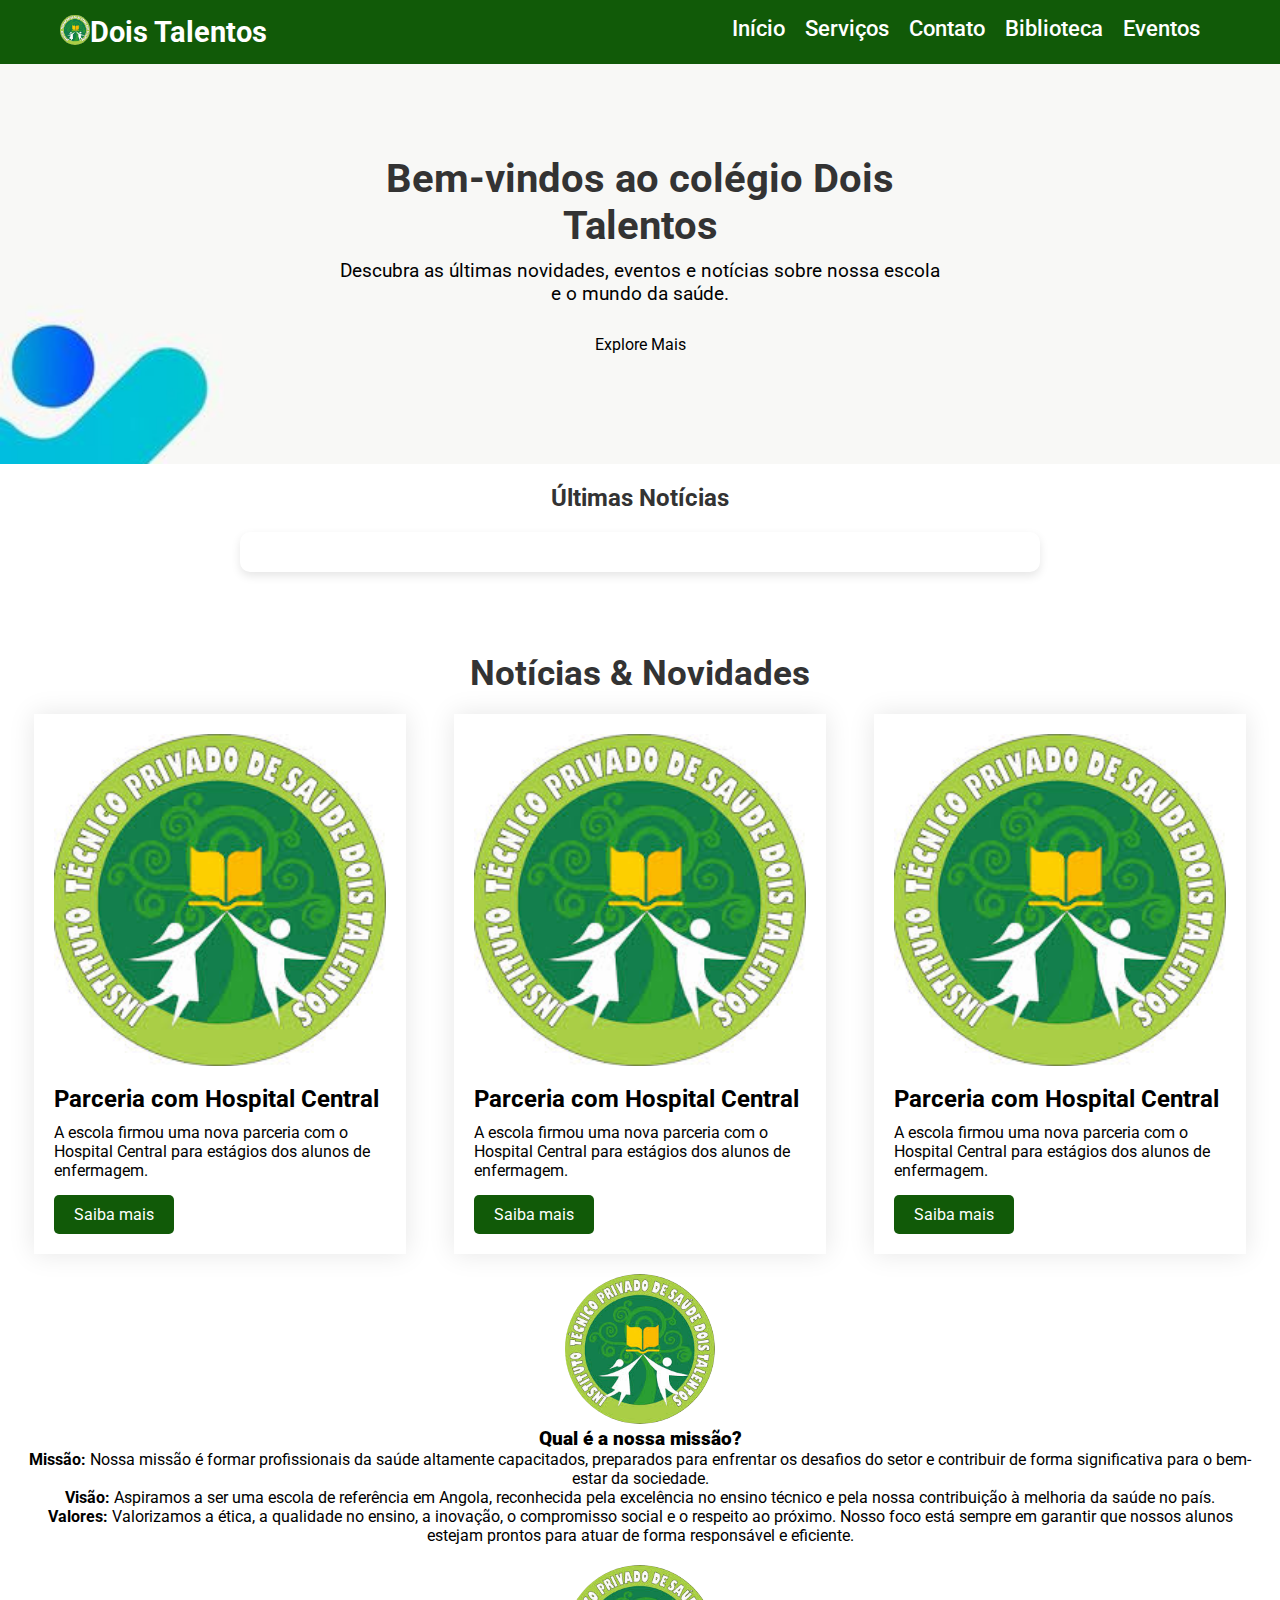
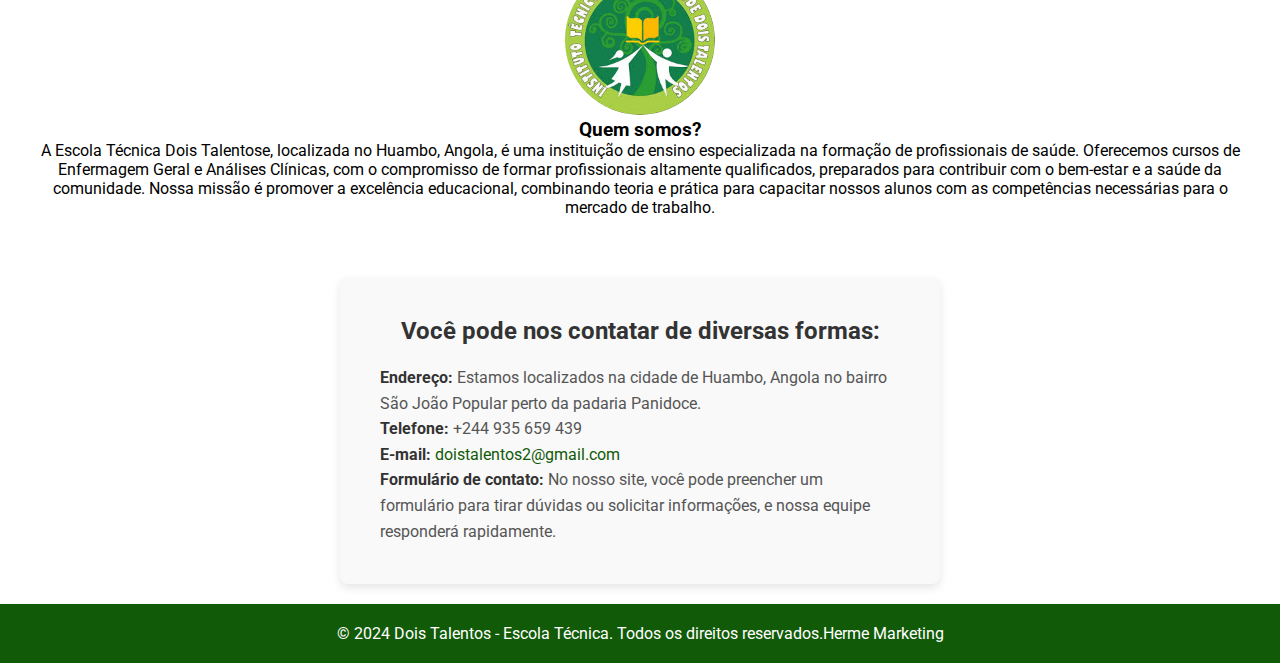
<file: index.html>
<!DOCTYPE html>
<html lang="pt-BR">
<head>
    <meta charset="UTF-8">
    <meta name="viewport" content="width=device-width, initial-scale=1.0">
    <link rel="stylesheet" href="styles.css">
    <link rel="stylesheet" href="script.js">
    <title>Dois Talentos - Escola Técnica</title>
    <link rel="stylesheet" href="https://cdnjs.cloudflare.com/ajax/libs/font-awesome/6.0.0-beta3/css/all.min.css">
</head>
<body>
    <header>
        <div class="header-container">
            <div class="logoRD">
            <div class="logo">
                <a href="index.html"><img class="logo1" src="img/download.jfif" alt=""></a><h1>Dois Talentos</h1></div>
                <i class="fa-solid fa-bars" id="openmenu" onclick="openmenu()"></i>
                
                
                
            </div>
            <nav>
                <ul>
                    <li><a href="#">Início</a></li>
                    <li><a href="serviços.html">Serviços</a></li>
                    <li><a href="contato.html">Contato</a></li>
                    <li><a href="biblioteca.html">Biblioteca</a></li>
                    <li><a href="portofolio.html">Eventos</a></li>
                    <a href="login-portal.html" class="btn-entrar">Portal</a>
                    <div>
                     <i class="fa-solid fa-circle-xmark" id="close"  onclick="closemenu()" ></i>
                    </div>
                </ul>
            </nav>
        </div>
    </header>

    <section id="destaque" class="section-destaque">
        <div class="destaque-content">
            <h2>Bem-vindos ao colégio Dois Talentos</h2>
            <p>Descubra as últimas novidades, eventos e notícias sobre nossa escola e o mundo da saúde.</p>
            <button id="exploreButton">Explore Mais</button>
        </div>
    </section>
    <main><h2 style="text-align: center;">Últimas Notícias</h2>
        <a href="contato.html"><section id="news-section">
            
            <!-- As notícias adicionadas serão exibidas aqui -->
            <div id="news-container"></div>
        </section></a>
    </main>
    
    <section id="novidades" class="section-novidades">
        <h2>Notícias & Novidades</h2>
        <div class="novidades-container">
            
            <article class="novidade-item">
                <img src="img/download.jfif" alt="Notícia 1">
                <h3>Parceria com Hospital Central</h3>
                <p>A escola firmou uma nova parceria com o Hospital Central para estágios dos alunos de enfermagem.</p>
                <a href="#" class="button-leia-mais">Saiba mais</a>
            </article>
            <article class="novidade-item">
                <img src="img/download.jfif" alt="Notícia 2">
                <h3>Parceria com Hospital Central</h3>
                <p>A escola firmou uma nova parceria com o Hospital Central para estágios dos alunos de enfermagem.</p>
                <a href="#" class="button-leia-mais">Saiba mais</a>
            </article>
            <article class="novidade-item">
              <img src="img/download.jfif" alt="Notícia 2">
              <h3>Parceria com Hospital Central</h3>
              <p>A escola firmou uma nova parceria com o Hospital Central para estágios dos alunos de enfermagem.</p>
              <a href="#" class="button-leia-mais">Saiba mais</a>
          </article>
          
            <article class="ser-item">
                <img class="ser-item-img" src="img/download.jfif" alt="Notícia 3">
                <h3><strong> Qual é a nossa missão?</strong></h3>
                <p><strong>Missão:</strong> Nossa missão é formar profissionais da saúde altamente capacitados, preparados para enfrentar os desafios do setor e contribuir de forma significativa para o bem-estar da sociedade.</P>

                    <p><strong>Visão:</strong> Aspiramos a ser uma escola de referência em Angola, reconhecida pela excelência no ensino técnico e pela nossa contribuição à melhoria da saúde no país.</p>
                    
                    <P><strong>Valores:</strong> Valorizamos a ética, a qualidade no ensino, a inovação, o compromisso social e o respeito ao próximo. Nosso foco está sempre em garantir que nossos alunos estejam prontos para atuar de forma responsável e eficiente.
                    
                    </p>
                
            </article>
            <article class="ser-item">
                <img class="ser-item-img" src="img/download.jfif" alt="Notícia 3">
                <h3>Quem somos?</h3>
                <p > A Escola Técnica Dois Talentose, localizada no Huambo, Angola, é uma instituição de ensino especializada na formação de profissionais de saúde. Oferecemos cursos de Enfermagem Geral e Análises Clínicas, com o compromisso de formar profissionais altamente qualificados, preparados para contribuir com o bem-estar e a saúde da comunidade. Nossa missão é promover a excelência educacional, combinando teoria e prática para capacitar nossos alunos com as competências necessárias para o mercado de trabalho.

                </p>
                
            </article>
        </div>
    </section>
    
    <section class="contact-section">
        <h2>Você pode nos contatar de diversas formas:</h2>
        
        <div class="contact-info">
            <p><strong>Endereço:</strong> Estamos localizados na cidade de Huambo, Angola no bairro São João Popular perto da padaria Panidoce.</p>
            <p><strong>Telefone:</strong> +244 935 659 439</p>
            <p><strong>E-mail:</strong> <a href="mailto:doistalentos2@gmail.com">doistalentos2@gmail.com</a></p>
            <p><strong>Formulário de contato:</strong> No nosso site, você pode preencher um formulário para tirar dúvidas ou solicitar informações, e nossa equipe responderá rapidamente.</p>
          </div>
      </section>

    <footer>
        <p>&copy; 2024 Dois Talentos - Escola Técnica. Todos os direitos reservados.Herme Marketing</p>
    </footer>
        <script src="script.js"></script>
  
<script src="admin.js"></script>
</body>
</html>
</file>
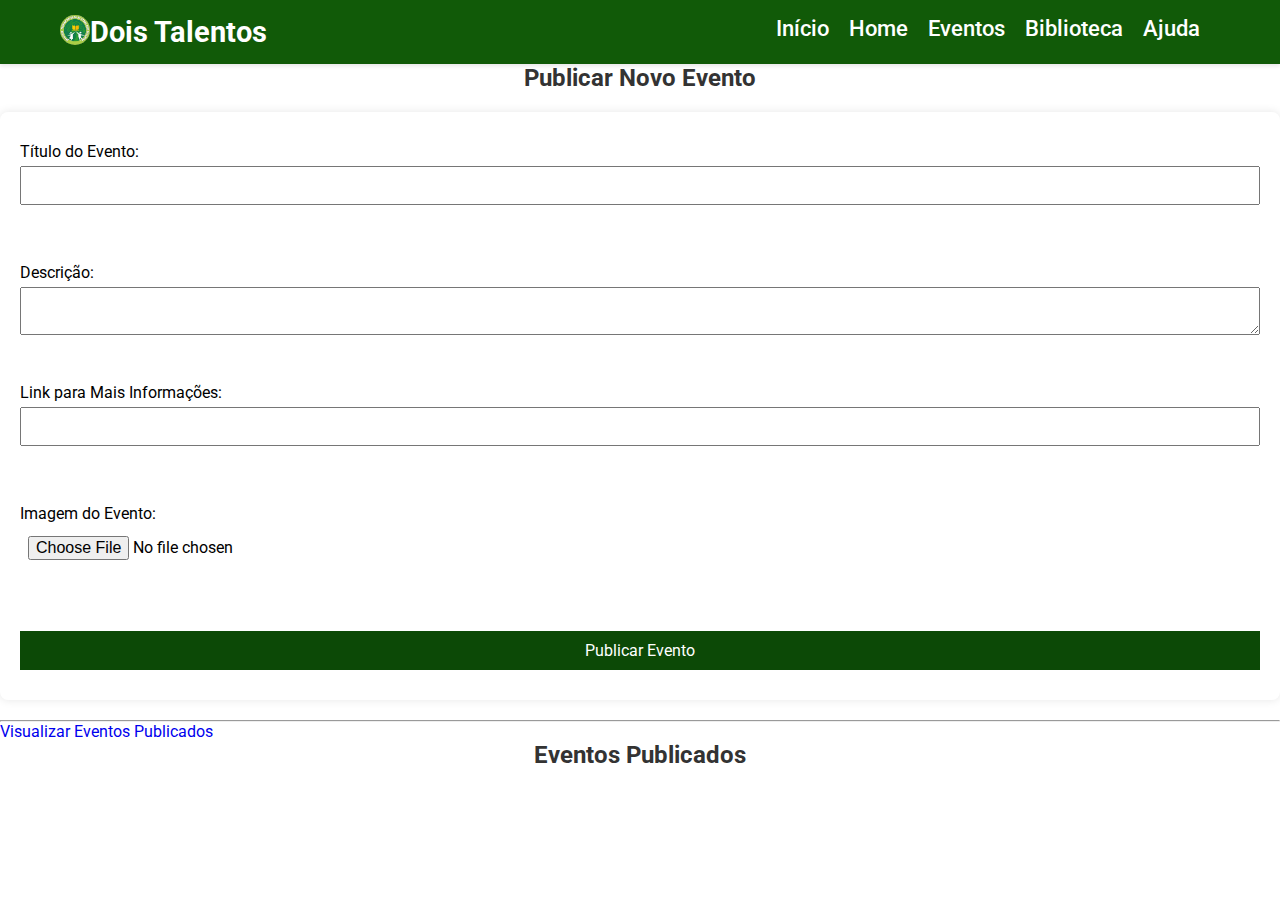
<file: admin-eventos.html>
<!DOCTYPE html>
<html lang="pt-br">
<head>
    <meta charset="UTF-8">
    <meta name="viewport" content="width=device-width, initial-scale=1.0">
    
    <link rel="stylesheet" href="styles.css">
    <title>Publicar Evento</title>
</head>
<body>
    <header>
        <div class="header-container">
            <div class="logoRD">
            <div class="logo">
                <a href="index.html"><img class="logo1" src="img/download.jfif" alt=""></a><h1>Dois Talentos</h1></div>
                <i class="fa-solid fa-bars" id="openmenu" onclick="openmenu()"></i>
                
                
                
            </div>
            <nav>
                <ul>
                    <li><a href="admin.html">Início</a></li>
                    <li><a href="index.html">Home</a></li>
                    <li><a href="portofolio.html">Eventos</a></li>
                    <li><a href="biblioteca.html">Biblioteca</a></li>
                    <li><a href="https://herme07.github.io/hermemarketing.ao/contato.html">Ajuda</a></li>
                    <a href="login-portal.html" class="btn-entrar">Portal</a>
                    <div>
                     <i class="fa-solid fa-circle-xmark" id="close"  onclick="closemenu()" ></i>
                    </div>
                </ul>
            </nav>
        </div>
    </header>


    <h2>Publicar Novo Evento</h2>
    <form id="eventoForm">
        <label for="titulo">Título do Evento:</label>
        <input type="text" id="titulo" name="titulo" required><br><br>

        <label for="descricao">Descrição:</label>
        <textarea id="descricao" name="descricao" required></textarea><br><br>

        <label for="link">Link para Mais Informações:</label>
        <input type="url" id="link" name="link" required><br><br>

        <label for="image">Imagem do Evento:</label>
        <input type="file" id="image" accept="image/*"><br><br>

        <button type="submit">Publicar Evento</button>
    </form>

    <hr>
    <a href="portofolio.html" class="Acessar">Visualizar Eventos Publicados</a>
    <h2>Eventos Publicados</h2>
    <section class="eventos-container" id="eventosContainer"></section>

    <script>
        document.getElementById('eventoForm').addEventListener('submit', function(event) {
            event.preventDefault();

            const titulo = document.getElementById('titulo').value;
            const descricao = document.getElementById('descricao').value;
            const link = document.getElementById('link').value;
            const imageInput = document.getElementById('image');

            const reader = new FileReader();
            reader.onload = function() {
                const imageData = reader.result;
                const evento = { titulo, descricao, link, image: imageData };

                let eventos = JSON.parse(localStorage.getItem('eventos')) || [];
                eventos.push(evento);
                localStorage.setItem('eventos', JSON.stringify(eventos));

                document.getElementById('eventoForm').reset();
                alert('Evento publicado com sucesso!');
            };

            if (imageInput.files.length > 0) {
                reader.readAsDataURL(imageInput.files[0]);
            } else {
                alert("Por favor, adicione uma imagem.");
            }
        });
        function exibirEventos() {
            const eventosContainer = document.getElementById('eventosContainer');
            const eventos = JSON.parse(localStorage.getItem('eventos')) || [];

            eventosContainer.innerHTML = ''; // Limpa a lista antes de exibir

            eventos.forEach((evento, index) => {
                const eventoDiv = document.createElement('div');
                eventoDiv.classList.add('eventos-item');

                // Monta o HTML do evento
                eventoDiv.innerHTML = `
                    <img src="${evento.image}" alt="Imagem do Evento">
                    <h3>${evento.titulo}</h3>
                    <p>${evento.descricao}</p>
                    <a href="${evento.link}" target="_blank" class="button-leia-mais">Leia Mais</a>
                    <br><br>
                    <button class="remove-btn" onclick="removerEvento(${index})">Remover</button>
                `;

                eventosContainer.appendChild(eventoDiv);
            });
        }

        // Função para remover um evento
        function removerEvento(index) {
            let eventos = JSON.parse(localStorage.getItem('eventos')) || [];
            eventos.splice(index, 1);
            localStorage.setItem('eventos', JSON.stringify(eventos));
            exibirEventos(); // Atualiza a lista após a remoção
        }

        document.addEventListener('DOMContentLoaded', exibirEventos);
    </script>

</body>
</html>
</file>
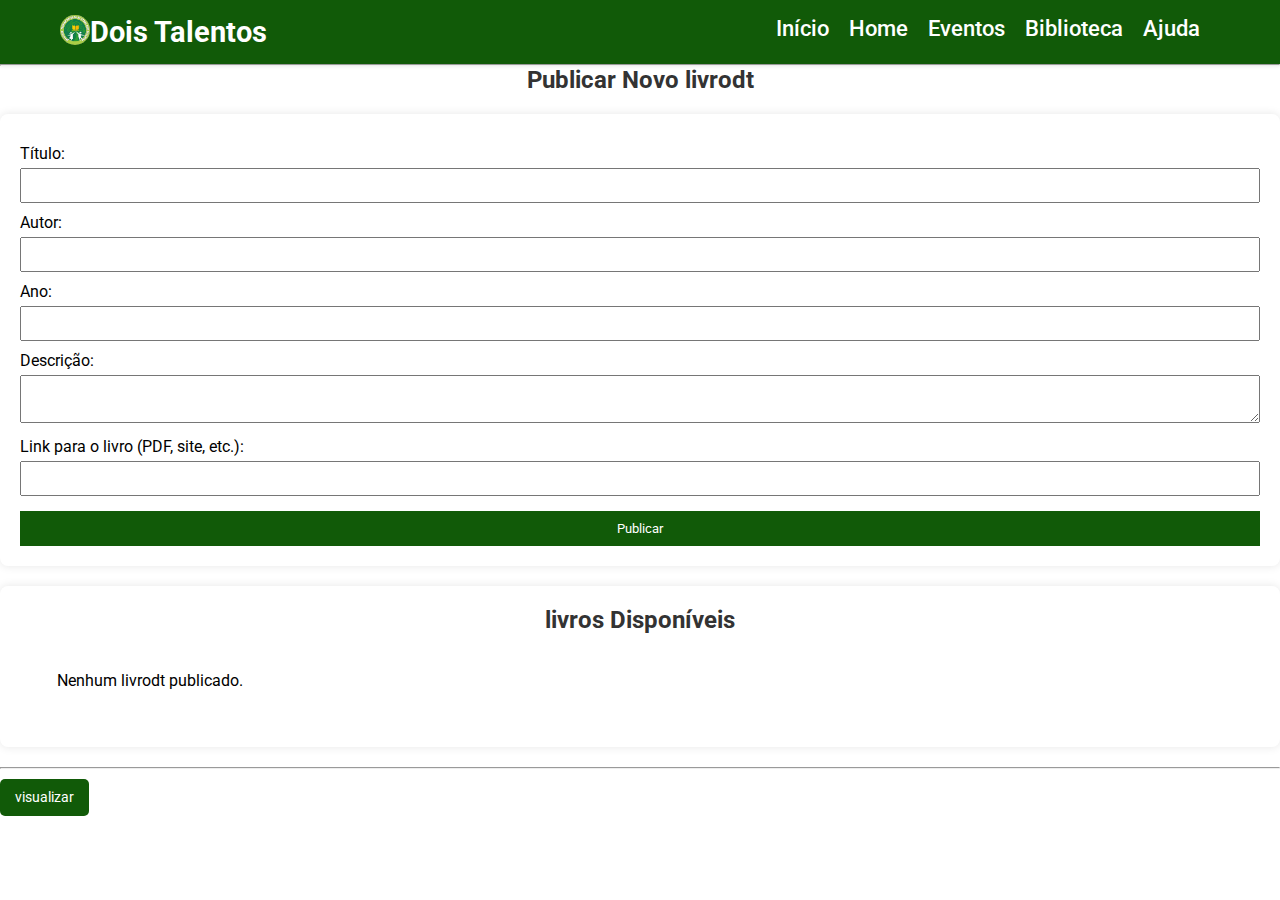
<file: admin-livros.html>
<!DOCTYPE html>
<html lang="pt-br">
<head>
    <meta charset="UTF-8">
    <meta name="viewport" content="width=device-width, initial-scale=1.0">
    <link rel="stylesheet" href="bl.css"> <link rel="stylesheet" href="https://cdnjs.cloudflare.com/ajax/libs/font-awesome/6.0.0-beta3/css/all.min.css">
    
    <title>Admin I.T.P.S</title>
    
</head>
<body>
    <header>
        <div class="header-container">
            <div class="logoRD">
            <div class="logo">
                <a href="index.html"><img class="logo1" src="img/download.jfif" alt=""></a><h1>Dois Talentos</h1></div>
                <i class="fa-solid fa-bars" id="openmenu" onclick="openmenu()"></i>
                
                
                
            </div>
            <nav>
                <ul>
                    <li><a href="admin.html">Início</a></li>
                    <li><a href="index.html">Home</a></li>
                    <li><a href="portofolio.html">Eventos</a></li>
                    <li><a href="biblioteca.html">Biblioteca</a></li>
                    <li><a href="https://herme07.github.io/hermemarketing.ao/contato.html">Ajuda</a></li>
                    
                    <div>
                     <i class="fa-solid fa-circle-xmark" id="close"  onclick="closemenu()" ></i>
                    </div>
                </ul>
            </nav>
        </div>
    </header>



    <hr>
    <h2>Publicar Novo livrodt</h2>
    <form id="bookdtForm">
        <label for="titulo">Título:</label>
        <input type="text" id="titulo" name="titulo" required>

        <label for="autor">Autor:</label>
        <input type="text" id="autor" name="autor" required>

        <label for="ano">Ano:</label>
        <input type="text" id="ano" name="ano" required>

        <label for="descricao">Descrição:</label>
        <textarea id="descricao" name="descricao" required></textarea>

        <label for="link">Link para o livro (PDF, site, etc.):</label>
        <input type="url" id="link" name="link">

        <button type="submit">Publicar</button>
    </form>
    <section id="bookdtList">
        <h2>livros Disponíveis</h2>
        <div id="bookdts"></div>
        
    </section>
  
    <hr>
    <a href="index.html" class="acessar">visualizar</a>


    <script>
        let ul = document.querySelector(`ul`)
function openmenu(){
   ul.classList.add(`open`)
}
function closemenu(){
   ul.classList.remove(`open`)
}
  
      document.getElementById("bookdtForm").addEventListener("submit", function (event) {
    event.preventDefault();

    // Captura os dados do formulário
    const titulo = document.getElementById("titulo").value;
    const autor = document.getElementById("autor").value;
    const ano = document.getElementById("ano").value;
    const descricao = document.getElementById("descricao").value;
    const link = document.getElementById("link").value;

    // Cria um objeto de livrodt
    const novolivrodt = { titulo, autor,ano, descricao, link };

    // Carrega a lista de livrodts do localStorage ou inicia uma nova lista
    let livrodts = JSON.parse(localStorage.getItem("livrodts")) || [];

    // Adiciona o novo livrodt à lista e salva no localStorage
    livrodts.push(novolivrodt);
    localStorage.setItem("livrodts", JSON.stringify(livrodts));

    // Limpa o formulário e exibe uma mensagem de sucesso
    document.getElementById("bookdtForm").reset();
    alert("livrodt publicado com sucesso!");
});
document.addEventListener("DOMContentLoaded", function () {
    renderbookdts();

    // Função para renderizar os livrodts com botões de remoção
    function renderbookdts() {
        // Limpa a lista para evitar duplicações ao renderizar
        const bookdtsContainer = document.getElementById("bookdts");
        bookdtsContainer.innerHTML = "";

        // Carrega os livrodts do localStorage
        const livrodts = JSON.parse(localStorage.getItem("livrodts")) || [];

        if (livrodts.length === 0) {
            bookdtsContainer.innerHTML = "<p>Nenhum livrodt publicado.</p>";
        } else {
            // Cria o HTML para cada livrodt com um botão de remoção
            livrodts.forEach((livrodt, index) => {
                const bookdtDiv = document.createElement("div");
                bookdtDiv.classList.add("livrodt");

                bookdtDiv.innerHTML = `
                <div class="livro-item">
                    <h3>${livrodt.titulo}</h3>
                    <p><strong>Autor:</strong> ${livrodt.autor}</p>
                    <p><strong>Descrição:</strong> ${livrodt.descricao}</p>
                    <p>...</p>
                    ${livrodt.link ? `<p><a href="${livrodt.link}" class="acessar" target="_blank">Acessar livrodt</a></p>` : ""}
                    <button class="remove-btn" onclick="removebookdt(${index})">Remover</button>
                    <hr>
                    </div>
                `;

                bookdtsContainer.appendChild(bookdtDiv);
            });
        }
    }

    // Função para remover um livrodt pelo índice
    window.removebookdt = function (index) {
        let livrodts = JSON.parse(localStorage.getItem("livrodts")) || [];

        // Remove o livrodt do array e atualiza o localStorage
        livrodts.splice(index, 1);
        localStorage.setItem("livrodts", JSON.stringify(livrodts));

        // Renderiza novamente os livrodts atualizados
        renderbookdts();
        alert("livrodt removido com sucesso!");
    };
});

    </script>

</body>
</html>
</file>
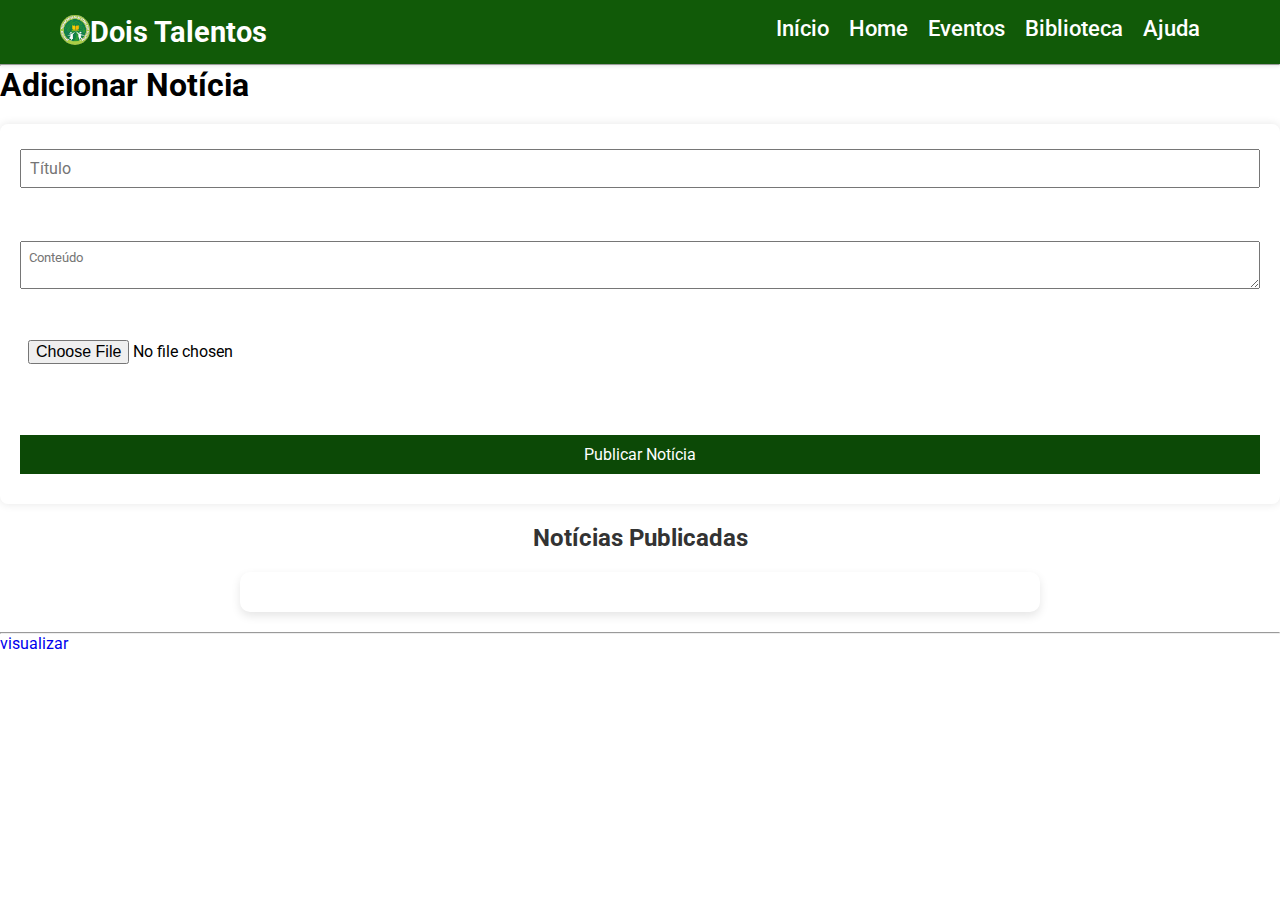
<file: admin-noticia.html>
<!DOCTYPE html>
<html lang="pt-br">
<head>
    <meta charset="UTF-8">
    <meta name="viewport" content="width=device-width, initial-scale=1.0">
    <link rel="stylesheet" href="styles.css"> <link rel="stylesheet" href="https://cdnjs.cloudflare.com/ajax/libs/font-awesome/6.0.0-beta3/css/all.min.css">
    <title>Admin I.T.P.S</title>
    
</head>
<body>
    <header>
        <div class="header-container">
            <div class="logoRD">
            <div class="logo">
                <a href="index.html"><img class="logo1" src="img/download.jfif" alt=""></a><h1>Dois Talentos</h1></div>
                <i class="fa-solid fa-bars" id="openmenu" onclick="openmenu()"></i>
                
                
                
            </div>
            <nav>
                <ul>
                    <li><a href="admin.html">Início</a></li>
                    <li><a href="index.html">Home</a></li>
                    <li><a href="portofolio.html">Eventos</a></li>
                    <li><a href="biblioteca.html">Biblioteca</a></li>
                    <li><a href="https://herme07.github.io/hermemarketing.ao/contato.html">Ajuda</a></li>
                    <a href="login-portal.html" class="btn-entrar">Portal</a>
                    <div>
                     <i class="fa-solid fa-circle-xmark" id="close"  onclick="closemenu()" ></i>
                    </div>
                </ul>
            </nav>
        </div>
    </header>


    <hr>

    <h1>Adicionar Notícia</h1>
    <form id="noticiaform">
        <input type="text" id="title" placeholder="Título" required><br><br>
        <textarea id="content" placeholder="Conteúdo" required></textarea><br><br>
        <input type="file" id="image" accept="image/*"><br><br>
        <button type="submit">Publicar Notícia</button>
    </form>

    <h2>Notícias Publicadas</h2>
    <div class="news-section" id="news-section"></div>
    <hr>
     <a href="index.html">visualizar</a>

    <script src="admin.js">
      
    </script>

</body>
</html>
</file>
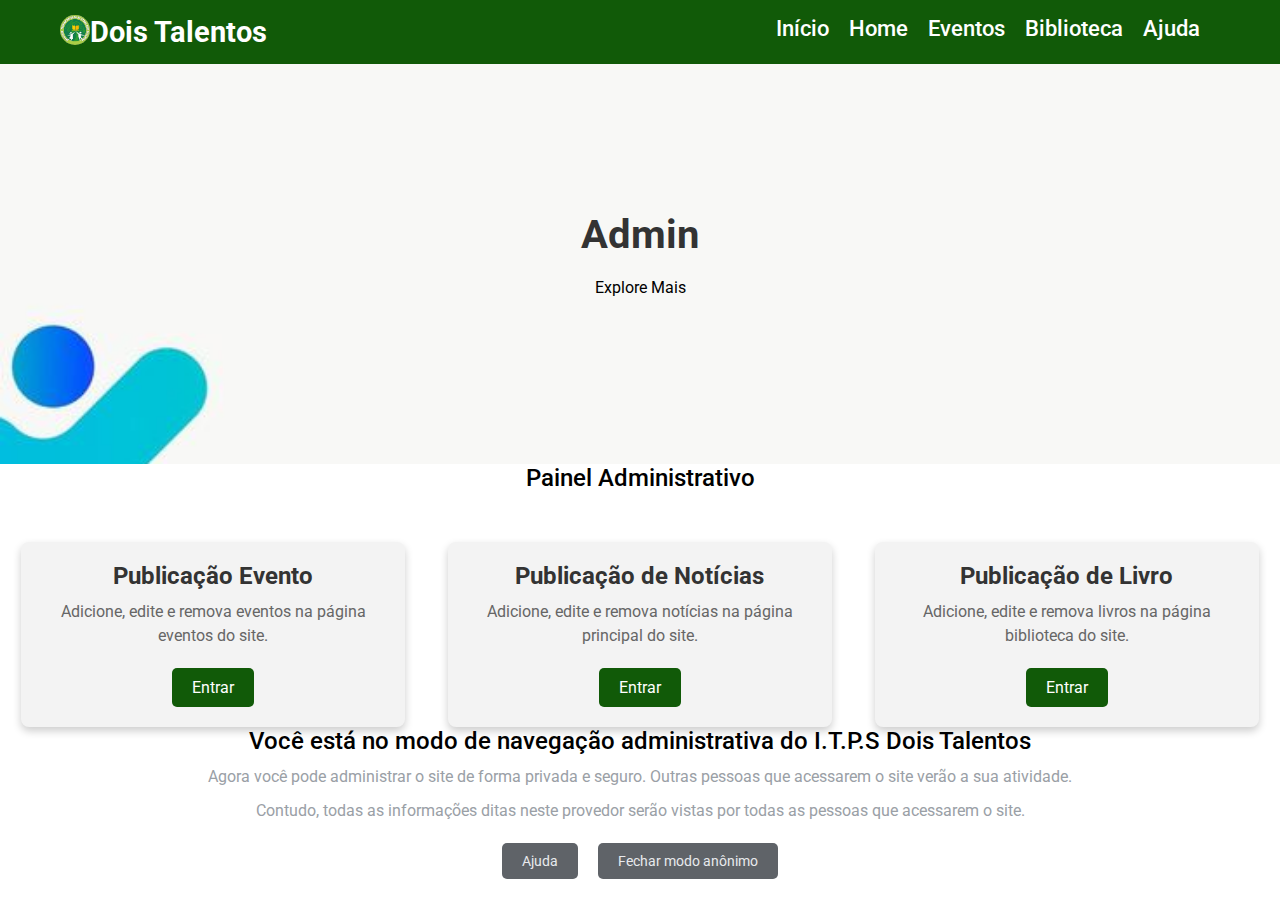
<file: admin.html>
<!DOCTYPE html>
<html lang="pt-br">
<head>
    <meta charset="UTF-8">
    <meta name="viewport" content="width=device-width, initial-scale=1.0">
    <link rel="stylesheet" href="https://cdnjs.cloudflare.com/ajax/libs/font-awesome/6.0.0-beta3/css/all.min.css">
    <link rel="stylesheet" href="styles.css">
    <title>Admin I.T.P.S</title>
    
</head>
<body>
    <header>
        <div class="header-container">
            <div class="logoRD">
            <div class="logo">
                <a href="index.html"><img class="logo1" src="img/download.jfif" alt=""></a><h1>Dois Talentos</h1></div>
                <i class="fa-solid fa-bars" id="openmenu" onclick="openmenu()"></i>
                
                
                
            </div>
            <nav>
                <ul>
                    <li><a href="admin.html">Início</a></li>
                    <li><a href="index.html">Home</a></li>
                    <li><a href="portofolio.html">Eventos</a></li>
                    <li><a href="biblioteca.html">Biblioteca</a></li>
                    <li><a href="https://herme07.github.io/hermemarketing.ao/contato.html">Ajuda</a></li>
                    <a href="login-portal.html" class="btn-entrar">Portal</a>
                    <div>
                     <i class="fa-solid fa-circle-xmark" id="close"  onclick="closemenu()" ></i>
                    </div>
                </ul>
            </nav>
        </div>
    </header>

    <section id="destaque" class="section-destaque">
        <div class="destaque-content">
            <h2>Admin</h2>
    
            <button id="exploreButton">Explore Mais</button>
        </div>
    </section>
    <div class="container">
        

    <h1 style="text-align: center;">Painel Administrativo</h1>
    <div class="container-link-card">
         <!-- Primeiro link card -->
         <div class="link-card">
            <h2>Publicação Evento</h2>
            <p>Adicione, edite e remova eventos na página eventos do site.</p>
            <a href="admin-eventos.html">Entrar</a>
        </div>

        <!-- Segundo link card -->
        <div class="link-card">
            <h2>Publicação de Notícias</h2>
            <p>Adicione, edite e remova notícias na página principal do site.</p>
            <a href="admin-noticia.html">Entrar</a>
        </div>

        <!-- Terceiro link card -->
        <div class="link-card">
            <h2>Publicação de Livro</h2>
            <p>Adicione, edite e remova livros na página biblioteca do site.</p>
            <a href="admin-livros.html">Entrar</a>
        </div>

    </div>
        
        <!-- Mensagem informativa -->
        <h1>Você está no modo de navegação administrativa do I.T.P.S Dois Talentos</h1>
        <p>Agora você pode administrar o site  de forma privada e seguro. Outras pessoas que acessarem o site verão a sua atividade.</p>
        <p>Contudo, todas as informações ditas neste provedor serão vistas por todas as pessoas que acessarem o site.</p>
        
        <!-- Botões de navegação simulada -->
        <div class="button-container">
            <a href="#" class="button">Ajuda</a>
            <a href="#" class="button">Fechar modo anônimo</a>
        </div>
    </div>

    <script src="admin.js">
      
    </script>
        <style>
                    .icon {
            font-size: 100px;
            color: #5f6368;
            margin-bottom: 20px;
        }

        /* Títulos e texto */
        h1 {
            text-align: center;
            font-size: 24px;
            font-weight: 500;
            color: black;
            margin: 0;
        }

        p {
            text-align: center;
            font-size: 16px;
            color: #9aa0a6;
            margin: 10px 0;
            line-height: 1.5;
        }

        /* Estilo do botão de navegação */
        .button-container {
            display: flex;
            gap: 20px;
            margin-top: 20px;
            justify-content: center;
        }

            .button {
            background-color: #5f6368;
            color: #e8eaed;
            padding: 10px 20px;
            border-radius: 5px;
            border: none;
            cursor: pointer;
            text-decoration: none;
            font-size: 14px;
            transition: background 0.3s;
        }

        .button:hover {
            background-color: #3c4043;
        }
        </style>
</body>
</html>
</file>
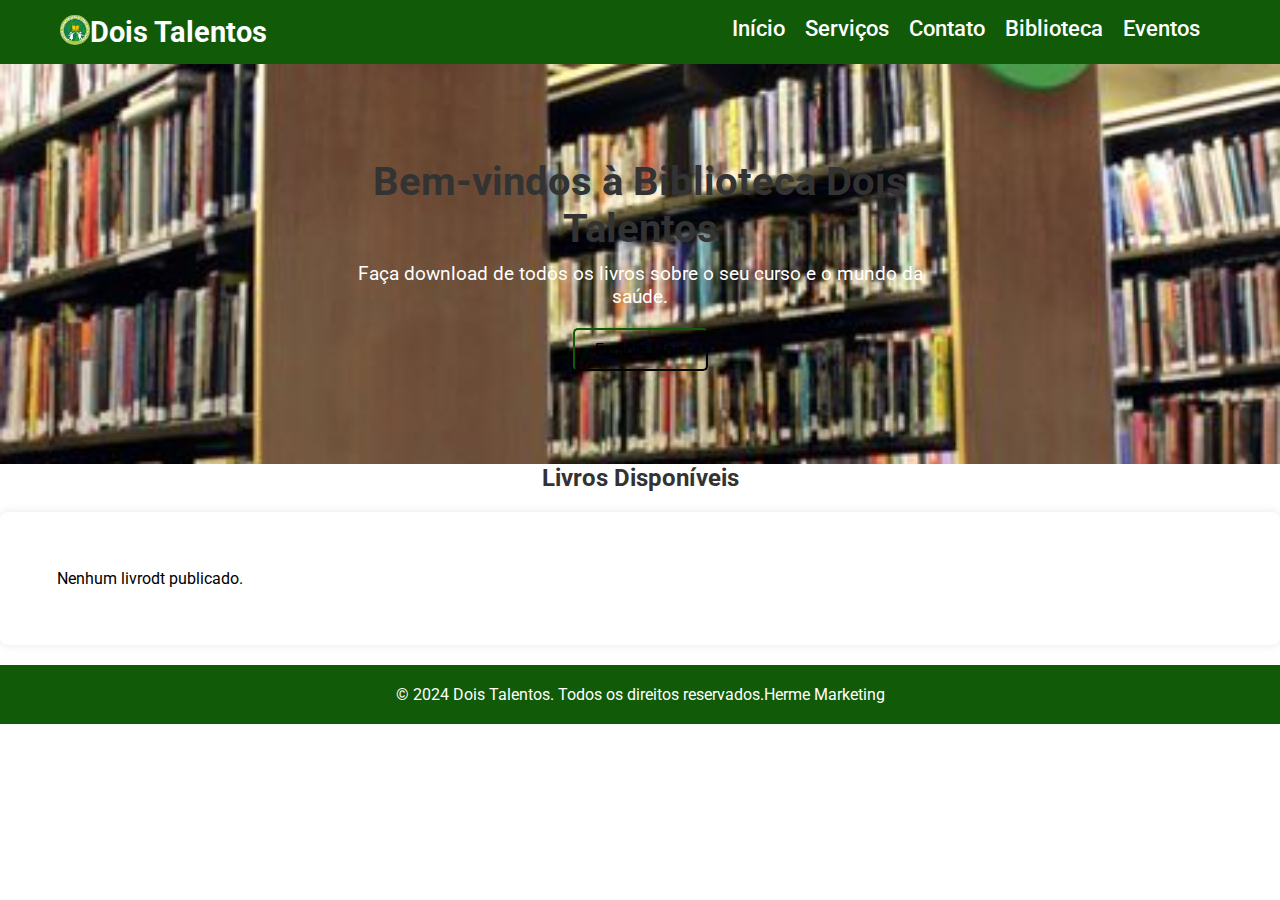
<file: biblioteca.html>
<!DOCTYPE html>
<html lang="pt-BR">
<head>
    <meta charset="UTF-8">
    <meta name="viewport" content="width=device-width, initial-scale=1.0">
    <link rel="stylesheet" href="bl.css">
    <title>Buscar Livros - Biblioteca Dois Talentos</title>
    
    <link rel="stylesheet" href="https://cdnjs.cloudflare.com/ajax/libs/font-awesome/6.0.0-beta3/css/all.min.css">
</head>
<body>
    <header>
        <div class="header-container">
            <div class="logo">
                <img class="logo1" src="img/download.jfif" alt="">
                <i class="fa-solid fa-bars"  id="openmenu" onclick="openmenu()" ></i>
                
                <h1>Dois Talentos</h1>
                </div>
            <nav>
                <ul>
                    <li><a href="index.html">Início</a></li>
                    <li><a href="serviços.html">Serviços</a></li>
                    <li><a href="contato.html">Contato</a></li>
                    <li><a href="biblioteca.html">Biblioteca</a></li>
                    <li><a href="portofolio.html">Eventos</a></li>
                    <div>
                    <i class="fa-solid fa-circle-xmark" id="close" onclick="closemenu()"></i>
                    </div>
                </ul>
            </nav>
        </div>
    </header>

<section id="destaque" class="section-destaque" style="background-image: url(img/Estudo\ sinalização\ Biblioteca\ Deakin.jpg);">
    <div class="destaque-content">
        <h2>Bem-vindos à Biblioteca Dois Talentos</h2>
        <p>Faça download de todos os livros sobre o seu curso e o mundo da saúde.</p>
        <button id="exploreButton">Explore Mais</button> 
    </div>
</section>


    <h2>Livros Disponíveis</h2>
    <section id="bookdtList">
        
        <div id="bookdts"></div>
    </section>


    <footer>
        <p>&copy; 2024 Dois Talentos. Todos os direitos reservados.Herme Marketing</p>
    </footer>
   
 

    <script src="biblioteca.js"></script>
</body>
</html>
</file>
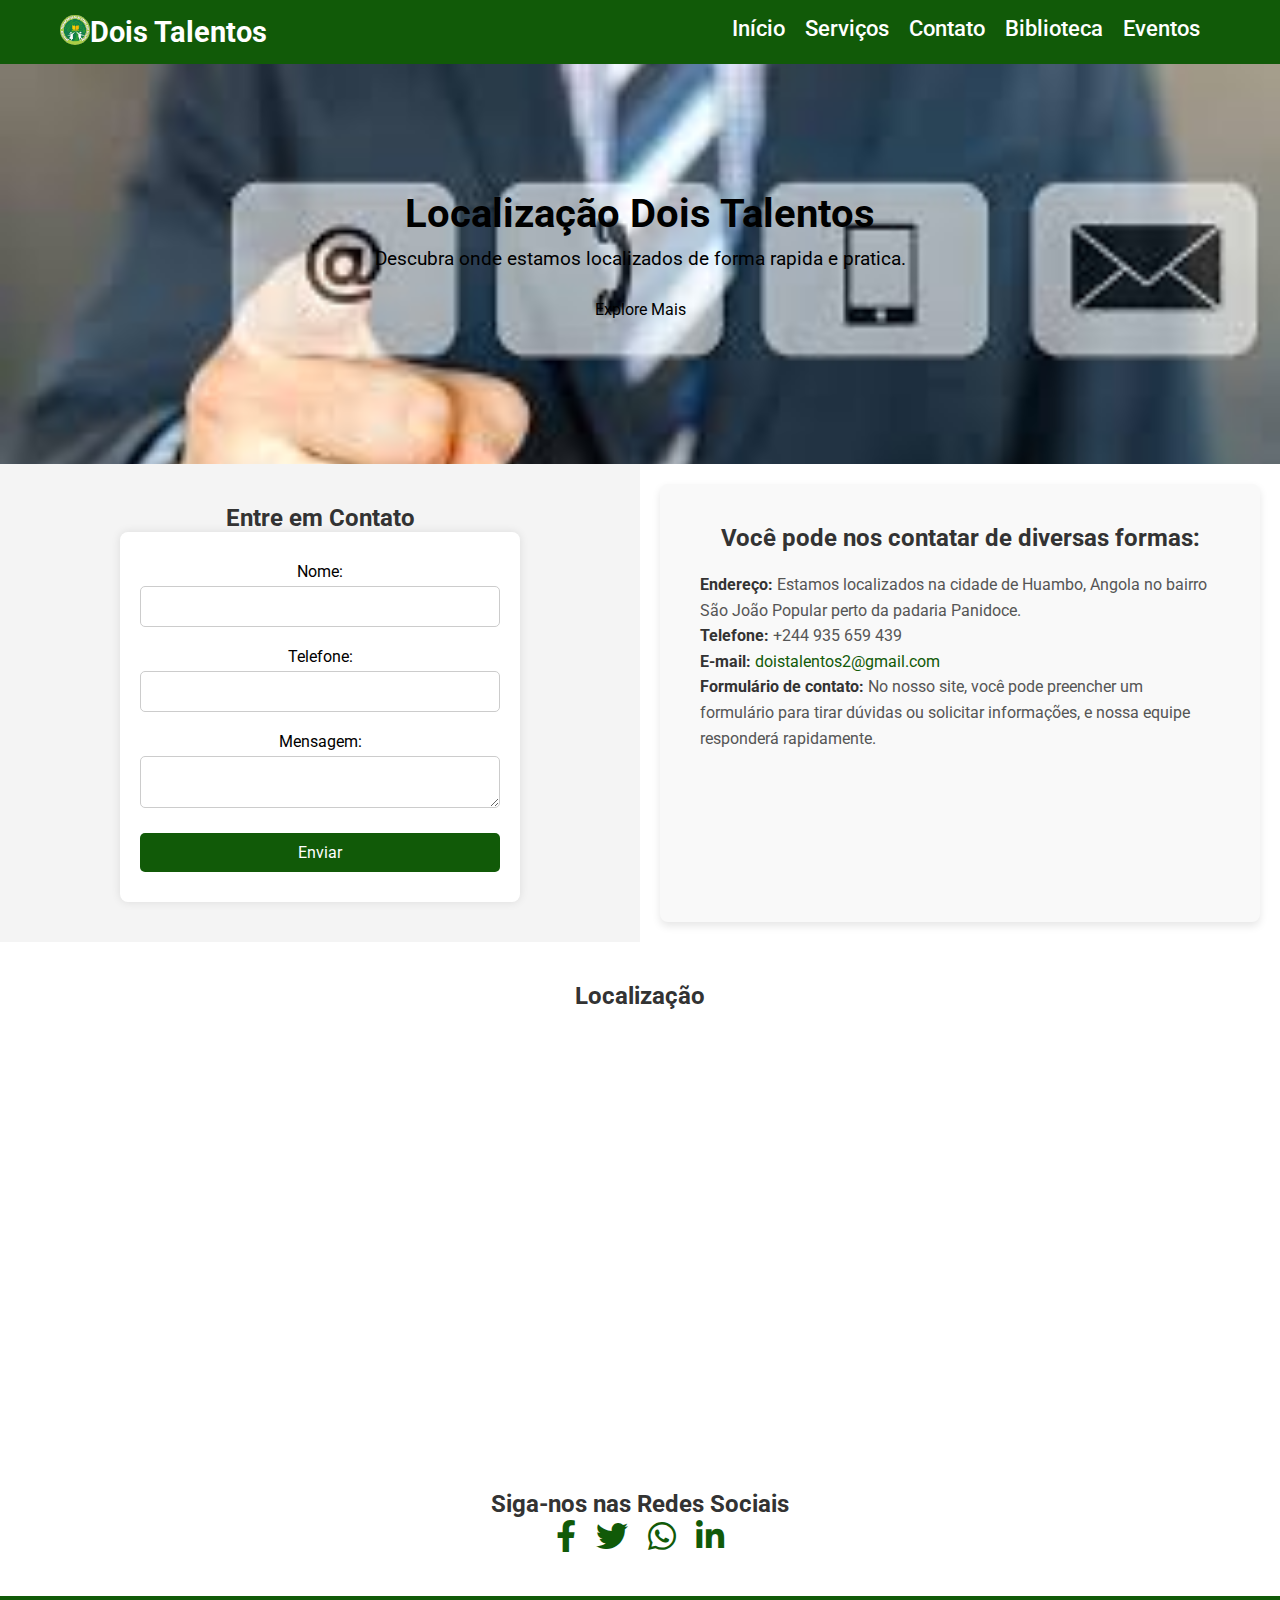
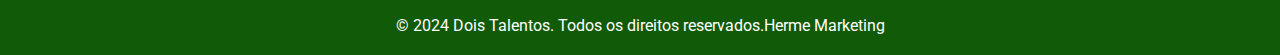
<file: contato.html>
<!DOCTYPE html>
<html lang="pt-BR">
<head>
    <meta charset="UTF-8">
    <meta name="viewport" content="width=device-width, initial-scale=1.0">
    <link rel="stylesheet" href="styles.css">
    <title>Contato - Dois Talentos</title>
    
  
    <link rel="stylesheet" href="https://cdnjs.cloudflare.com/ajax/libs/font-awesome/6.0.0-beta3/css/all.min.css">
</head>
<body>
    <header>
        <div class="header-container">
            <div class="logo">
                <img class="logo1" src="img/download.jfif" alt="">
                <i class="fa-solid fa-bars"  id="openmenu" onclick="openmenu()" ></i>
                
                <h1>Dois Talentos</h1>
                
            </div>
            <nav>
                <ul>
                    <li><a href="index.html">Início</a></li>
                    <li><a href="serviços.html">Serviços</a></li>
                    <li><a href="contato.html">Contato</a></li>
                    <li><a href="biblioteca.html">Biblioteca</a></li>
                    <li><a href="portofolio.html">Eventos</a></li>
                    <div class="close">
                     <i class="fa-solid fa-circle-xmark" id="close"  onclick="closemenu()" ></i>
                    </div>
                </ul>
            </nav>
        </div>
    </header>

    <section id="destaque" class="section-destaque" style="background-image: url(img/download\ \(5\).jfif);">
        <div class="destaque-content">
            <h2 style="color: black;">Localização Dois Talentos</h2>
            <p style="color: black;">Descubra onde estamos localizados de forma rapida e pratica.</p>
            <button id="exploreButton">Explore Mais</button>
        </div>
    </section>
    <section class="sctn">
    <section id="contato" class="section-contato">
        <h2>Entre em Contato</h2>

        <form action="https://formsubmit.co/hermehm00@gmail.com" method="post" id="contactForm">

            <label for="name">Nome:</label>
            <input type="text" name="Nome" id="name" required>
            <label for="tel">Telefone:</label>
            <input type="tel" name="Telefone" id="tel" required>
            <label for="message">Mensagem:</label>
            <textarea id="message" name="Mensagem" required></textarea>

            <button type="submit">Enviar</button>

            <input type="hidden" name="_subject" value="Novo contato">
            <input type="text" name="_honey" style="display: none;">
            <input type="hidden" name="_captcha" value="false">
        </form>
    </section>
    <section class="contact-section">
        <h2>Você pode nos contatar de diversas formas:</h2>
        
        <div class="contact-info">
          <p><strong>Endereço:</strong> Estamos localizados na cidade de Huambo, Angola no bairro São João Popular perto da padaria Panidoce.</p>
          <p><strong>Telefone:</strong> +244 935 659 439</p>
          <p><strong>E-mail:</strong> <a href="mailto:doistalentos2@gmail.com">doistalentos2@gmail.com</a></p>
          <p><strong>Formulário de contato:</strong> No nosso site, você pode preencher um formulário para tirar dúvidas ou solicitar informações, e nossa equipe responderá rapidamente.</p>
        </div>
      </section>
    </section>

    
    <section id="localizacao" class="section-mapa">
      <h2>Localização</h2>
      <div class="map-container">
          <iframe 
              src="https://www.google.com/maps/embed?pb=!1m14!1m8!1m3!1d15849.99825231895!2d15.7571384!3d-12.7634949!3m2!1i1024!2i768!4f13.1!3m3!1m2!1s0x0%3A0x0!2zMTLCsDQ1JzQ4LjYiUyAxNcKwNDUnMjYuNiJF!5e0!3m2!1spt-BR!2sao!4v1696015606013!5m2!1spt-BR!2sao" 
              width="100%" 
              height="400" 
              style="border:0;" 
              allowfullscreen="" 
              loading="lazy"></iframe>
      </div>
  </section>
  <section id="redes-sociais" class="section-redes-sociais">
    <h2>Siga-nos nas Redes Sociais</h2>
    <div class="social-icons">
        <a href="https://facebook.com" target="_blank" class="social-icon"><i class="fab fa-facebook-f"></i></a>
        <a href="https://twitter.com" target="_blank" class="social-icon"><i class="fab fa-twitter"></i></a>
        <a href="https://whatsapp.com" target="_blank" class="social-icon"><i class="fab fa-whatsapp"></i></a>
        <a href="https://linkedin.com" target="_blank" class="social-icon"><i class="fab fa-linkedin-in"></i></a>
    </div>
</section>


    <footer>
        <p>&copy; 2024 Dois Talentos. Todos os direitos reservados.Herme Marketing</p>
    </footer>
    <script src="script.js"></script>
    
</body>
</html>
</file>
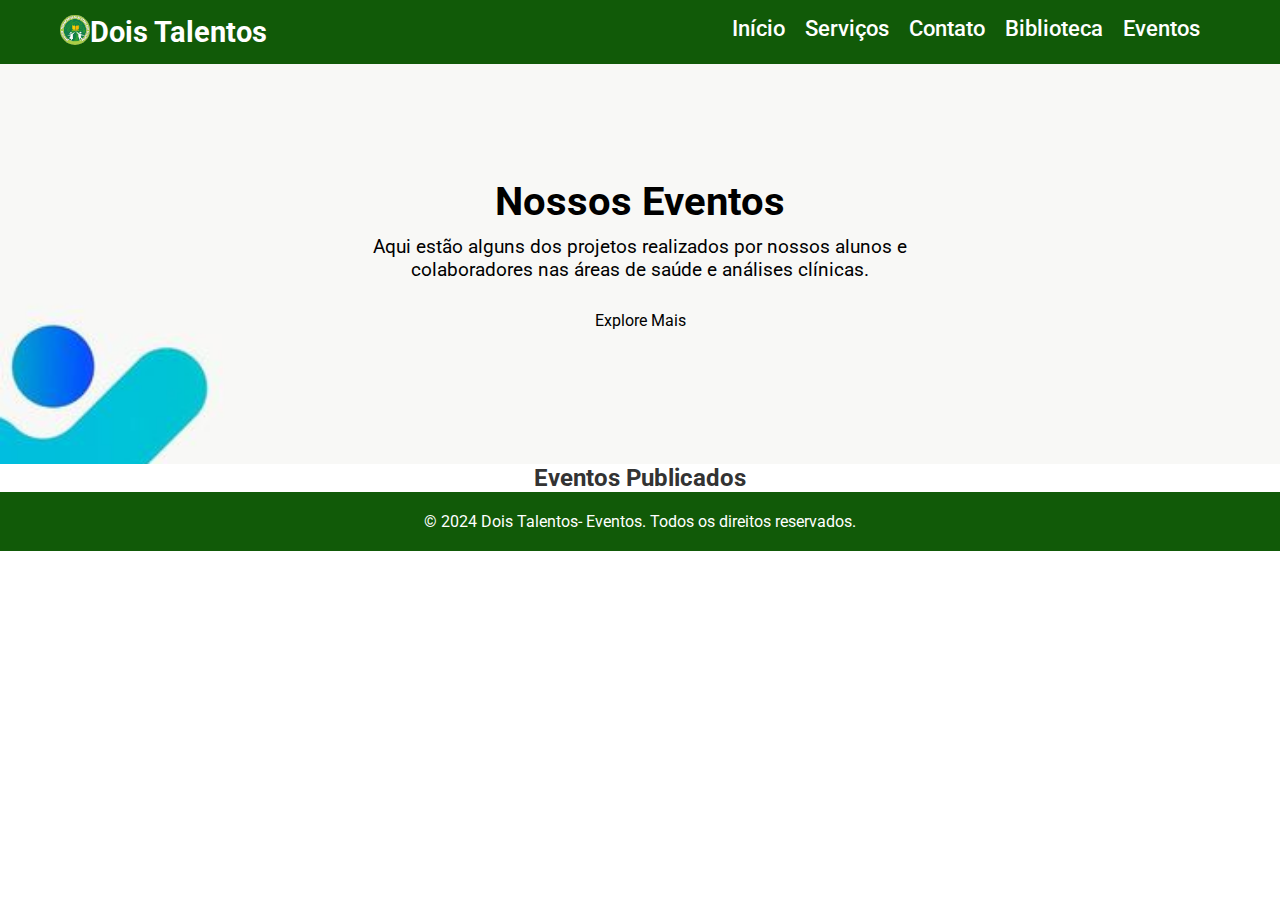
<file: portofolio.html>
<!DOCTYPE html>
<html lang="pt-BR">
<head>
    <meta charset="UTF-8">
    <meta name="viewport" content="width=device-width, initial-scale=1.0">
    <link rel="stylesheet" href="styles.css">
    <title>Eventos - Dois Talentos</title>
    <link rel="stylesheet" href="https://cdnjs.cloudflare.com/ajax/libs/font-awesome/6.0.0-beta3/css/all.min.css">
</head>
<body>
    <header>
        <div class="header-container">
            <div class="logo">
                <img class="logo1" src="img/download.jfif" alt="">
                <i class="fa-solid fa-bars"  id="openmenu" onclick="openmenu()" ></i>
                
                <h1>Dois Talentos
        
                </h1>
                
            </div>
            <nav>
                <ul>
                    <li><a href="index.html">Início</a></li>
                    <li><a href="serviços.html">Serviços</a></li>
                    <li><a href="contato.html">Contato</a></li>
                    <li><a href="biblioteca.html">Biblioteca</a></li>
                    <li><a href="portofolio.html">Eventos</a></li>
                    <div>
                      <i class="fa-solid fa-circle-xmark" id="close"  onclick="closemenu()" ></i>
                    </div>
                </ul>
            </nav>
        </div>
    </header>

    <section id="destaque" class="section-destaque" style="background-image: url(img/Background\ for\ poster\,\ banner\ And\ cover\ [Rewpixel].jpg)/center;">
        <div class="destaque-content">
            <h2 style="color: black;">Nossos Eventos</h2>
            <p style="color: black;">
                Aqui estão alguns dos projetos realizados por nossos alunos e colaboradores nas áreas de saúde e análises clínicas.</p>
            <button id="exploreButton">Explore Mais</button>
        </div>
    </section>

              <h2>Eventos Publicados</h2>
    <section class="eventos-container" id="eventosContainer"></section>
    
    

    <footer>
        <p>&copy; 2024 Dois Talentos- Eventos. Todos os direitos reservados.</p>
    </footer>
    <script>
let ul = document.querySelector(`ul`)
function openmenu(){
   ul.classList.add(`open`)
}
function closemenu(){
   ul.classList.remove(`open`)
}


           function exibirEventos() {
            const eventosContainer = document.getElementById('eventosContainer');
            const eventos = JSON.parse(localStorage.getItem('eventos')) || [];

            eventosContainer.innerHTML = ''; // Limpa a lista antes de exibir

            eventos.forEach((evento, index) => {
                const eventoDiv = document.createElement('div');
                eventoDiv.classList.add('eventos-item');

                // Monta o HTML do evento
                eventoDiv.innerHTML = `
                    <img src="${evento.image}" alt="Imagem do Evento">
                    <h3>${evento.titulo}</h3>
                    <p>${evento.descricao}</p>
                    <a href="${evento.link}" target="_blank" class="button-leia-mais">Leia Mais</a>
                    <br><br>
                    
                `;

                eventosContainer.appendChild(eventoDiv);
            });
        }

        // Função para remover um evento
        function removerEvento(index) {
            let eventos = JSON.parse(localStorage.getItem('eventos')) || [];
            eventos.splice(index, 1);
            localStorage.setItem('eventos', JSON.stringify(eventos));
            exibirEventos(); // Atualiza a lista após a remoção
        }

        document.addEventListener('DOMContentLoaded', exibirEventos);
    </script>
   
</body>
</html>
</file>
<file: styles.css>
@import url('https://fonts.googleapis.com/css2?family=Roboto:ital,wght@0,100;0,300;0,400;0,500;0,700;0,900;1,100;1,300;1,400;1,500;1,700;1,900&display=swap');

*{
    margin: 0;
    padding: 0;
    box-sizing: border-box;
    text-decoration: none;
    outline: none;
    font-family: "Roboto", sans-serif;
}

body {
  font-family: Arial, sans-serif;
}

/* Estilo básico para o header liso */
header {
  background-color: #115a08; /* Cor de fundo sólida e elegante */
  padding: 15px 0; /* Espaçamento interno */
  box-shadow: 0 2px 4px rgba(0, 0, 0, 0.1); /* Sombra sutil para dar profundidade */
}

.header-container {
  display: flex;
  justify-content: space-between;  
  max-width: 1200px; /* Max-width para limitar a largura do conteúdo */
  margin: 0 auto;    /* Centraliza o conteúdo */
  padding: 0 20px;   /* Espaçamento nas laterais */
  
}
.logo{
    display: flex;
    
}
.logoRD{
  display: flex;
}
.logo1{
width: 30px;
height: 30px;
border-radius: 50%;
}

.logo h1 {
  color: white; /* Cor do texto branco */
  font-size: 1.8rem; /* Tamanho do logo */
  font-weight: bold; /* Texto em negrito */
  margin: 0; /* Remove margens extras */
  
}
.menu-icon{
display: none;
}
.close-icon{
display: none;
}

nav ul {
  list-style: none; /* Remove bullets */
  display: flex;
  gap: 20px; /* Espaçamento entre itens */
}

nav ul li {
  margin: 0; /* Remove margem padrão */
}

nav ul li a {
  color: white; /* Cor do texto branco */
  text-decoration: none; /* Remove sublinhado */
  font-size: 1.4rem; /* Tamanho do texto */
  font-weight: 500; /* Seminegrito */
  /* Transição suave na cor */
}

nav ul li a::after{
  content: "";
  background-color: white;
  height: 3px;
  width: 0%;
  display: block;
  margin: 0 auto;
  transition: 0.5s; 
}

nav ul li a:hover::after {
  width: 100%; /* Efeito hover com cor verde suave */
}
.section-destaque {
  background: url('img/Background\ for\ poster\,\ banner\ And\ cover\ [Rewpixel].jpg') no-repeat center center/cover;
  height: 400px;
  display: flex;
  justify-content: center;
  align-items: center;
  color: rgb(0, 0, 0);
  text-align: center;
  padding: 20px;
  }
  footer {
    background: #115a08;
    color: #fff;
    padding: 20px 0;
    text-align: center;
    }
    
    
    .destaque-content {
    max-width: 600px;
    }
    
    .destaque-content h2 {
    font-size: 2.5rem;
    margin-bottom: 10px;
    }
    
    .destaque-content p {
    font-size: 1.2rem;
    margin-bottom: 20px;
    }
    
    #exploreButton {
    padding: 10px 20px;
    background: none;
    color: rgb(0, 0, 0);
    border: 2% ;
    border-color: #115a08;
    cursor: pointer;
    font-size: 1rem;
    border-radius: 5px;
    transition: 0.5s;
    }
    
    #exploreButton:hover {
    background: #115a08;
    color: white;
    border: none;
    }

/* estilos do index*/

main {
padding: 20px;
}

#news-section {
max-width: 800px;
margin: 20px auto;
padding: 20px;
background-color: white;
border-radius: 10px;
box-shadow: 0 4px 10px rgba(0, 0, 0, 0.1);
transition: all 0.3s ease;
}

#news-section h2 {
text-align: center;
color: #115a08;
margin-bottom: 20px;
font-size: 1.8em;
border-bottom: 2px solid #1c1d46;
padding-bottom: 10px;
}

#news-container {
margin-top: 20px;
}

.news-item {
background-color: #ffffff;
padding: 20px;
margin-bottom: 20px;
border-radius: 10px;
box-shadow: 0 2px 5px rgba(0, 0, 0, 0.1);
transition: transform 0.2s;
}

.news-item:hover {
transform: translateY(-5px);
}

.news-item img {
max-width: 100%;
border-radius: 10px;
margin-bottom: 10px;
}

.news-item h3 {
color: #115a08;
margin-bottom: 10px;
font-size: 1.5em;
}

.news-item p {
color: #333;
line-height: 1.5;
}

.news-item small {
display: block;
color: #666;
margin-top: 10px;
font-style: italic;
}


  .section-novidades {
    padding: 40px 20px;
    text-align: center;
    }
    
    .section-novidades h2 {
    font-size: 2.2rem;
    margin-bottom: 20px;
    }
    
    .novidades-container {
    display: flex;
    justify-content: space-around;
    flex-wrap: wrap;
    gap: 20px;
    }
    
    .novidade-item {
    display: block;
    background: white;
    padding: 20px;
    
    max-width: 30%;
    box-shadow: 0 0 25px rgba(0, 0, 0, 0.1);
    text-align: left;
    }
    
    .novidade-item img {
    width: 100%;
    height: auto;
    margin-bottom: 15px;
    border-radius: 5px;
    }
    
    .novidade-item h3 {
    font-size: 1.5rem;
    margin-bottom: 10px;
    }
    
    .novidade-item p {
    font-size: 1rem;
    margin-bottom: 15px;
    }
     .ser-item-img{
        width: 150px;
        height: 150px;
        border-radius: 50%;
        
     }
    
    .button-leia-mais {
    padding: 10px 20px;
    background: white;
    color: blue;
    text-decoration: none;
    font-size: 1rem;
    border-radius: 5px;
    display: inline-block;
    }
    
    .button-leia-mais:hover {
    background: #333b7a;
    }
    .btn-entrar{
      display: none;
      padding: 10px 20px;
    background: white;
    color: rgb(38, 123, 208);
    text-decoration: none;
    font-size: 1.4rem;
    border-radius: 5px;
    display: none;
    transition: 0.6s;
    }
    .btn-entrar:hover {
      background: #333b7a;
      }

/* estilos da biblioteca*/
/*bl.css*/


/* estilos do contato*/

.section-contato {
padding: 40px 20px;
text-align: center;
background-color: #f4f4f4;
width: 50%;
}

#contactForm {
display: flex;
flex-direction: column;
max-width: 400px;
margin: 0 auto;
}

#contactForm input, #contactForm textarea {
margin-bottom: 10px;
padding: 10px;
border: 1px solid #ccc;
border-radius: 5px;
}

#contactForm button {
padding: 10px 20px;
background: #115a08;
color: white;
border: none;
cursor: pointer;
border-radius: 5px;
}

.section-pub {
padding: 40px 20px;
text-align: center;
background-color: #f4f4f4;
}

#pubForm {
display: flex;
flex-direction: column;
max-width: 400px;
margin: 0 auto;
}

#pubForm input, #pubForm textarea {
margin-bottom: 10px;
padding: 10px;
border: 1px solid #ccc;
border-radius: 5px;
}

#pubForm button {
padding: 10px 20px;
background: #115a08;
color: white;
border: none;
cursor: pointer;
border-radius: 5px;
}

.section-mapa {
padding: 40px 20px;
text-align: center;
}

.map-container {
width: 100%;
height: 400px;
margin: 0 auto;
}

.section-redes-sociais {
padding: 40px 20px;
text-align: center;
}

.social-icons {
display: flex;
justify-content: center;
gap: 20px;
}

.social-icon {
font-size: 2rem;
color: #115a08;
transition: color 0.3s;
}

.social-icon:hover {
color: #37ff00;
}
.contact-section {
  background-color: #f9f9f9;
  padding: 40px;
  border-radius: 8px;
  max-width: 600px;
  margin: 20px auto;
  font-family: Arial, sans-serif;
  box-shadow: 0 4px 8px rgba(0, 0, 0, 0.1);
}

.contact-section h2 {
  text-align: center;
  color: #333;
  margin-bottom: 20px;
}
.contact-info{
  width: 100%;
}
.sctn{
  display: flex;
}

.contact-info p {
  font-size: 16px;
  line-height: 1.6;
  color: #555;
}

.contact-info p strong {
  color: #333;
}

.contact-info a {
  color: #115a08;
  text-decoration: none;
}

.contact-info a:hover {
  text-decoration: underline;
}


/* estilos do portofolio*/



.section-eventos {
padding: 40px 20px;
text-align: center;
}

.section-eventos h2 {
font-size: 2.2rem;
margin-bottom: 10px;
}

.eventos-container {
  display: flex;
  justify-content: space-around;
  flex-wrap: wrap;
  gap: 20px;
}

.eventos-item {
  background: white;
  padding: 20px;
  width: 30%;
  box-shadow: 0 0 25px rgba(0, 0, 0, 0.1);
  text-align: left;
}

.eventos-item img {
  width: 100%;
  height: auto;
  margin-bottom: 10px;
  border-radius: 5px;
}

.eventos-item h3 {
  font-size: 1.5rem;
  margin-bottom: 10px;
}

.eventos-item p {
  font-size: 1rem;
  margin-bottom: 15px;
}

.remove-btn {
  background-color: #ff4c4c;
  color: white;
  padding: 5px;
  border: none;
  cursor: pointer;
}

.button-leia-mais {
  padding: 10px 20px;
  background: #115a08;
  color: white;
  text-decoration: none;
  font-size: 1rem;
  border-radius: 5px;
  display: inline-block;
}

.button-leia-mais:hover {
  background: #0d4e06;
}

.section-comentarios {
padding: 40px 20px;
background: #f9f9f9;
text-align: center;
}

.section-comentarios h2 {
font-size: 2rem;
margin-bottom: 20px;
}

#commentForm {
max-width: 600px;
margin: 0 auto;
display: flex;
flex-direction: column;
gap: 10px;
}

#commentForm input, #commentForm textarea {
padding: 10px;
border: 1px solid #ccc;
border-radius: 5px;
font-size: 1rem;
}

#commentForm button {
padding: 10px;
background: #115a08;
color: white;
border: none;
border-radius: 5px;
cursor: pointer;
}

#commentForm button:hover {
background: #115a08;
}

#commentSection {
margin-top: 40px;
text-align: left;
}

#commentSection h3 {
font-size: 1.8rem;
}

#commentList {
max-width: 600px;
margin: 0 auto;
padding: 20px;
background: white;
border-radius: 5px;
box-shadow: 0 0 10px rgba(0, 0, 0, 0.1);
}

.comment-item {
margin-bottom: 20px;
}

.comment-item h4 {
font-size: 1.2rem;
margin-bottom: 5px;
}

.comment-item p {
font-size: 1rem;
margin-bottom: 5px;
}
.section-criticas {
  padding: 40px;
  background-color: #f4f4f4;
  }
  
  .section-criticas h2 {
  text-align: center;
  margin-bottom: 20px;
  }
  
  #criticaForm {
  display: flex;
  flex-direction: column;
  max-width: 400px;
  margin: 0 auto;
  }
  
  #criticaForm label {
  margin-bottom: 5px;
  }
  
  #criticaForm input, #criticaForm textarea {
  margin-bottom: 15px;
  padding: 10px;
  border: 1px solid #ccc;
  border-radius: 5px;
  width: 100%;
  }
  
  #critica button {
  padding: 10px;
  background-color: #115a08;
  color: white;
  border: none;
  cursor: pointer;
  border-radius: 5px;
  }
  
  .critica {
  border: 1px solid #ddd;
  padding: 20px;
  margin-bottom: 20px;
  background-color: white;
  }
  
  .critica h3 {
  margin-bottom: 10px;
  }
  
  .critica p {
  margin-bottom: 10px;
  }
  .section-criticas {
    padding: 40px 20px;
    text-align: center;
    }
    
    .section-criticas h2 {
    font-size: 2.2rem;
    margin-bottom: 20px;
    }
    
    .criticas-container {
    display: flex;
    justify-content: space-around;
    flex-wrap: wrap;
    gap: 20px;
    }
    
    .critica-item {
    background: white;
    padding: 20px;
    max-width: 30%;
    box-shadow: 0 0 25px rgba(0, 0, 0, 0.1);
    text-align: center;
    }
    
    .critica-item img {
    width: 50px;
    height: 50px;
    margin-bottom: 15px;
    border-radius: 50%;
    }
    
    .critica-item h3 {
    font-size: 1.5rem;
    margin-bottom: 10px;
    }
    
    .critica-item p {
    font-size: 1rem;
    margin-bottom: 15px;
    }
/* fim eventos item pub */

/* Estilo da seção de serviços */
.section-servicos {
padding: 50px 20px;
text-align: center;
background-color: #f9f9f9;
}

.section-servicos h2 {
font-size: 2.5rem;
margin-bottom: 20px;
color: #115a08;
}

.section-servicos p {
font-size: 1.2rem;
margin-bottom: 40px;
color: #666;
}

.servicos-container {
display: flex;
justify-content: space-between;
gap: 20px;
flex-wrap: wrap;
}

.servico-item {
background-color: white;
padding: 20px;
border-radius: 8px;
box-shadow: 0 2px 5px rgba(0, 0, 0, 0.1);
width: 45%;
text-align: center;
}

.servico-item img {
width: 100px;
height: 100px;
margin-bottom: 20px;
}

.servico-item h3 {
font-size: 1.5rem;
color: #115a08;
margin-bottom: 15px;
}

.servico-item p {
font-size: 1rem;
color: #666;
}

/*estilos do portal*/


.login-container {
  width: 300px;
  margin: 100px auto;
  padding: 20px;
  background-color: #fff;
  border: 1px solid #ddd;
  box-shadow: 0 0 10px rgba(0,0,0,0.1);
}

h2 {
  text-align: center;
  color: #333;
}

form {
  display: flex;
  flex-direction: column;
}

input, select, button {
  margin-bottom: 10px;
  padding: 10px;
  font-size: 16px;
}


button {
  background-color: #115a08;
  color: white;
  border: none;
  cursor: pointer;
}

button:hover {
  background-color: #37ff00;
}

table {
  width: 100%;
  border-collapse: collapse;
  margin: 20px 0;
}

table th, table td {
  padding: 10px;
  border: 1px solid #ddd;
}

table th {
  background-color: #f4f4f4;
}
/* Personalização da barra de rolagem */
.scroll-container {
  overflow: auto; /* Permite rolagem */
}

/* Personalizando a barra de rolagem */
::-webkit-scrollbar {
  width: 5px; /* Largura da barra de rolagem */
}

/* Parte da barra de rolagem */
::-webkit-scrollbar-thumb {
  background-color: #115a08; /* Cor do "thumb" da barra */
  border-radius: 10px; /* Bordas arredondadas */
}

/* Parte da barra de rolagem quando está em hover */
::-webkit-scrollbar-thumb:hover {
  background-color: #37ff00; /* Cor do "thumb" em hover */
}

/* Parte de fundo da barra de rolagem */
::-webkit-scrollbar-track {
  background-color:none; /* Cor do fundo da barra de rolagem */
  border-radius: 10px; /* Bordas arredondadas */
}
#close{
  display: none;
}
#openmenu{
  display: none;
}
.deslivro{
  width: 30px;
  height: auto;
}
form, #bookList, #bookform {
  max-width: 80% 0px;
  margin: 20px auto;
  padding: 20px;
  background-color: #fff;
  border-radius: 8px;
  box-shadow: 0 0 10px rgba(0, 0, 0, 0.1);
}

form label {
  display: block;
  margin-top: 10px;
}

form input, form textarea, form button {
  width: 100%;
  padding: 8px;
  margin-top: 5px;
}

form button {
  background-color: #0c4906;
  color: white;
  border: none;
  padding: 10px;
  cursor: pointer;
  margin-top: 15px;
}

form button:hover {
  background-color: chartreuse;
}

        /* Estilização do container principal */
        .container-link-card {
            display: flex;
            justify-content: space-around;
            margin-top: 50px;
        }

        /* Estilização das divs com links */
        .link-card {
            width: 30%;
            padding: 20px;
            background-color: #f3f3f3;
            border-radius: 8px;
            box-shadow: 0 4px 8px rgba(0, 0, 0, 0.2);
            text-align: center;
            transition: transform 0.3s;
        }

        .link-card:hover {
            transform: translateY(-5px);
        }

        /* Estilização do título e descrição */
        .link-card h2 {
            font-size: 1.5rem;
            color: #333;
            margin-bottom: 10px;
        }

        .link-card p {
            font-size: 1rem;
            color: #666;
            margin-bottom: 20px;
        }

        /* Estilização do link */
        .link-card a {
            display: inline-block;
            padding: 10px 20px;
            background-color: #115a08;
            color: white;
            text-decoration: none;
            border-radius: 5px;
        }

        .link-card a:hover {
            background-color: #0d4e06;
        }

@media (max-width: 843px) {

  .header-container {
      flex-direction: column; /* Em telas pequenas, organiza verticalmente */
  }
  

    ul  {
    display: block;
    position: fixed;
    top: 0;
    left: 0;
      flex-direction: column; /* Links da nav em pilha */
      background-color: #115a08;
      width: 100%;
      height: 100%;
      align-items: center; /* Centraliza links */
       grid-column: 10px;
       justify-content: center;/* Diminui o espaço entre itens */
       clip-path: circle(0% at 100% 0);
       transition: 0.7s;

  }
  
    .open{
      

        clip-path: circle(141.1% at 100% 0%);
        
    }
   
  
  .fa-solid{
    display: block;
    color: white;
    position: absolute;
    top: 5px;
    right: 28px;
    justify-content: left;
    margin: 0;
    font-size: 30px;
    cursor: pointer;

  }
  .fa-solid{
    display: block;
    color: white;
    position: absolute;
    top: 5px;
    right: 28px;
    justify-content: left;
    margin: 0;
    font-size: 30px;
    cursor: pointer;

  }
    .fa-solid{
      display: block;
      position: absolute;
      top: 5px;
      right: 28px;
      justify-content: left;
      margin: 0;
      width: 30px;
      height: 30px;
      cursor: pointer;
    }
    #close{
      display: block;
      font-size: 30px;
      padding: 10%;
      border-radius: 50%;
      
    }
    #openmenu{display: block;}

      
.servicos-container {
flex-direction: column;
align-items: center;
}

.servico-item {
width: 100%;
margin-bottom: 20px;
}


footer {
background-color: #115a08;
color: white;
text-align: center;
padding: 20px 0;
margin-top: 40px;
}
.eventos-item{
display: block;
width: 100%;
}
.novidade-item{
display: block;
max-width: 100%;
}
.livro-item{
  max-width: 100%;
}
.searchlivrosescolar{
  display: flex;
}

#searchInput {
  
  width: 60%;
  padding: 10px;
  margin-bottom: 20px;
  border: 1px solid #ccc;
  border-radius: 5px;
}

#searchButton {
  height: 2.5%;
  padding: 10px 20px;
  background: #115a08;
  color: white;
  border: none;
  cursor: pointer;
  border-radius: 5px;
}
.critica-item{
  display: block;
  max-width: 100%;
}
.btn-entrar{
  display: none;
  
}
.livro{
  width: 100%;
}
#books{
  width: 100%;
}
.sctn{
  display: block;
}
.contact-info{
  
  width: 100%;
}
.section-contato {
  width: 100%;
}
.container-link-card {
  display: block;
  justify-content: space-around;
  margin-top: 50px;
}
.link-card{
  width: 95%;
}
}
</file>
<file: bl.css>
@import url('https://fonts.googleapis.com/css2?family=Roboto:ital,wght@0,100;0,300;0,400;0,500;0,700;0,900;1,100;1,300;1,400;1,500;1,700;1,900&display=swap');

*{
    margin: 0;
    padding: 0;
    box-sizing: border-box;
    text-decoration: none;
    outline: none;
    font-family: "Roboto", sans-serif;
}

body {
  font-family: Arial, sans-serif;
}

/* Estilo básico para o header liso */
header {
  background-color: #115a08; /* Cor de fundo sólida e elegante */
  padding: 15px 0; /* Espaçamento interno */
  box-shadow: 0 2px 4px rgba(0, 0, 0, 0.1); /* Sombra sutil para dar profundidade */
}

.header-container {
  display: flex;
  justify-content: space-between;  
  max-width: 1200px; /* Max-width para limitar a largura do conteúdo */
  margin: 0 auto;    /* Centraliza o conteúdo */
  padding: 0 20px;   /* Espaçamento nas laterais */
  
}
.logo{
    display: flex;
    
}
.logoRD{
  display: flex;
}
.logo1{
width: 30px;
height: 30px;
border-radius: 50%;
}

.logo h1 {
  color: white; /* Cor do texto branco */
  font-size: 1.8rem; /* Tamanho do logo */
  font-weight: bold; /* Texto em negrito */
  margin: 0; /* Remove margens extras */
  
}
#openmenu{
display: none;
}
#close{
display: none;
}

nav ul {
  list-style: none; /* Remove bullets */
  display: flex;
  gap: 20px; /* Espaçamento entre itens */
}

nav ul li {
  margin: 0; /* Remove margem padrão */
}

nav ul li a {
  color: white; /* Cor do texto branco */
  text-decoration: none; /* Remove sublinhado */
  font-size: 1.4rem; /* Tamanho do texto */
  font-weight: 500; /* Seminegrito */
  /* Transição suave na cor */
}

nav ul li a::after{
  content: "";
  background-color: white;
  height: 3px;
  width: 0%;
  display: block;
  margin: 0 auto;
  transition: 0.5s; 
}

nav ul li a:hover::after {
  width: 100%; /* Efeito hover com cor verde suave */
}
.section-destaque {
    background: url('img/Background\ for\ poster\,\ banner\ And\ cover\ [Rewpixel].jpg') no-repeat center center/cover;
    height: 400px;
    display: flex;
    justify-content: center;
    align-items: center;
    color: white;
    text-align: center;
    padding: 20px;
    }
    footer {
      background: #115a08;
      color: #fff;
      padding: 20px 0;
      text-align: center;
      }
      
      
      .destaque-content {
      max-width: 600px;
      }
      
      .destaque-content h2 {
      font-size: 2.5rem;
      margin-bottom: 10px;
      }
      
      .destaque-content p {
      font-size: 1.2rem;
      margin-bottom: 20px;
      }
      
      #exploreButton {
      padding: 10px 20px;
      background: none;
      color: rgb(0, 0, 0);
      border: 2% ;
      border-color: #115a08;
      cursor: pointer;
      font-size: 1rem;
      border-radius: 5px;
      transition: 0.5s;
      }
      
      #exploreButton:hover {
      background: #115a08;
      color: white;
      border: none;
      }
  


      h1, h2 {
        text-align: center;
        color: #333;
    }
    
    form, #bookdtList, #bookdtform {
        max-width: 80% 0px;
        margin: 20px auto;
        padding: 20px;
        background-color: #fff;
        border-radius: 8px;
        box-shadow: 0 0 10px rgba(0, 0, 0, 0.1);
    }
    #bookdtList{
      display: grid;
    }
    
    form label {
        display: block;
        margin-top: 10px;
       
    }
    .remove-btn {
      background-color: #ff4c4c;
      color: white;
      padding: 5px;
      border: none;
      cursor: pointer;
    }
    form input, form textarea, form button {
        width: 100%;
        padding: 8px;
        margin-top: 5px;
    }
    
    form button {
        background-color: #115a08;
        color: white;
        border: none;
        padding: 10px;
        cursor: pointer;
        margin-top: 15px;
    }
    
    form button:hover {
        background-color: #115a08;
    }
    
    
 /* Estilo para o container de cada livro */
.livro-item {
  background-color: #ffffff;
  border: 1px solid #ddd;
  border-radius: 8px;
  padding: 20px;
  margin-bottom: 20px;
  box-shadow: 0 4px 8px rgba(0, 0, 0, 0.1);
  transition: transform 0.3s;
  width: 100%;
  max-width: 100%;
  min-height: 250px auto; /* Altura mínima para garantir consistência */
}

/* Configuração para o título para truncar se for longo */
.livro-item h3 {
  font-size: 1.5rem;
  color: #333333;
  margin-bottom: 10px;
  overflow: hidden;
  text-overflow: ellipsis;
  white-space: nowrap; /* Impede que o título quebre para a próxima linha */
}

/* Configuração para o parágrafo de descrição para truncar com limite de altura */
.livro-item p {
  font-size: 1rem;
  color: #666666;
  margin-bottom: 8px;
  overflow: hidden;
  text-overflow: ellipsis;
  display: -webkit-box;
  -webkit-line-clamp: 5 auto; /* Limita a 5 linhas de texto */
  -webkit-box-orient: vertical;
}

/* Botão para acessar o livro */
.acessar {
  display: inline-block;
  padding: 10px 15px;
  background-color: #115a08;
  color: white;
  text-decoration: none;
  border-radius: 5px;
  font-size: 0.9rem;
  margin-top: 10px;
}

.acessar:hover {
  background-color: #0d4e06;
}



    #bookdts{
      display: block;
      background-color: white;
      margin: 2%;
      padding: 1%;
    
    }

    
    
  



/* Personalização da barra de rolagem */
.scroll-container {
    overflow: auto; /* Permite rolagem */
  }
  
  /* Personalizando a barra de rolagem */
  ::-webkit-scrollbar {
    width: 5px; /* Largura da barra de rolagem */
  }
  
  /* Parte da barra de rolagem */
  ::-webkit-scrollbar-thumb {
    background-color: #115a08; /* Cor do "thumb" da barra */
    border-radius: 10px; /* Bordas arredondadas */
  }
  
  /* Parte da barra de rolagem quando está em hover */
  ::-webkit-scrollbar-thumb:hover {
    background-color: #37ff00; /* Cor do "thumb" em hover */
  }
  
  /* Parte de fundo da barra de rolagem */
  ::-webkit-scrollbar-track {
    background-color: none; /* Cor do fundo da barra de rolagem */
    border-radius: 10px; /* Bordas arredondadas */
  }
@media (max-width: 843px) {
    
    .header-container {
        flex-direction: column; /* Em telas pequenas, organiza verticalmente */
    }
    
  
      ul  {
      display: block;
      position: fixed;
      top: 0;
      left: 0;
        flex-direction: column; /* Links da nav em pilha */
        background-color: #115a08;
        width: 100%;
        height: 100%;
        align-items: center; /* Centraliza links */
         grid-column: 10px;
         justify-content: center;/* Diminui o espaço entre itens */
         clip-path: circle(0% at 100% 0);
         transition: 0.7s;
  
    }
    
      .open{
        
  
          clip-path: circle(141.1% at 100% 0%);
          
      }
     
    
    .fa-solid{
      display: block;
      color: white;
      position: absolute;
      top: 5px;
      right: 28px;
      justify-content: left;
      margin: 0;
      font-size: 30px;
      cursor: pointer;
  
    }
    .fa-solid{
      display: block;
      color: white;
      position: absolute;
      top: 5px;
      right: 28px;
      justify-content: left;
      margin: 0;
      font-size: 30px;
      cursor: pointer;
  
    }
      .fa-solid{
        display: block;
        position: absolute;
        top: 5px;
        right: 28px;
        justify-content: left;
        margin: 0;
        width: 30px;
        height: 30px;
        cursor: pointer;
      }
      #close{
        display: block;
        font-size: 30px;
        padding: 10%;
        border-radius: 50%;
        
      }
      #openmenu{display: block;}
  #bookdts{
    width: 100%;
  }
    #bookResults {
        display: block;
        align-items: center;
        
        
      }
      
      
      .bookdt-item {
        background: white;
        padding: 15px;
        margin-bottom: 10px;
        border-radius: 0;
        border: 1px solid black;
        text-align: left;
        width: 100%;
        height: auto;
      }
      .livro-item{
        width: 100%;
      }
      .livro-item {
        width: 100%; /* Altura mínima para garantir consistência */
        max-width: 100%;
      }
}
</file>
